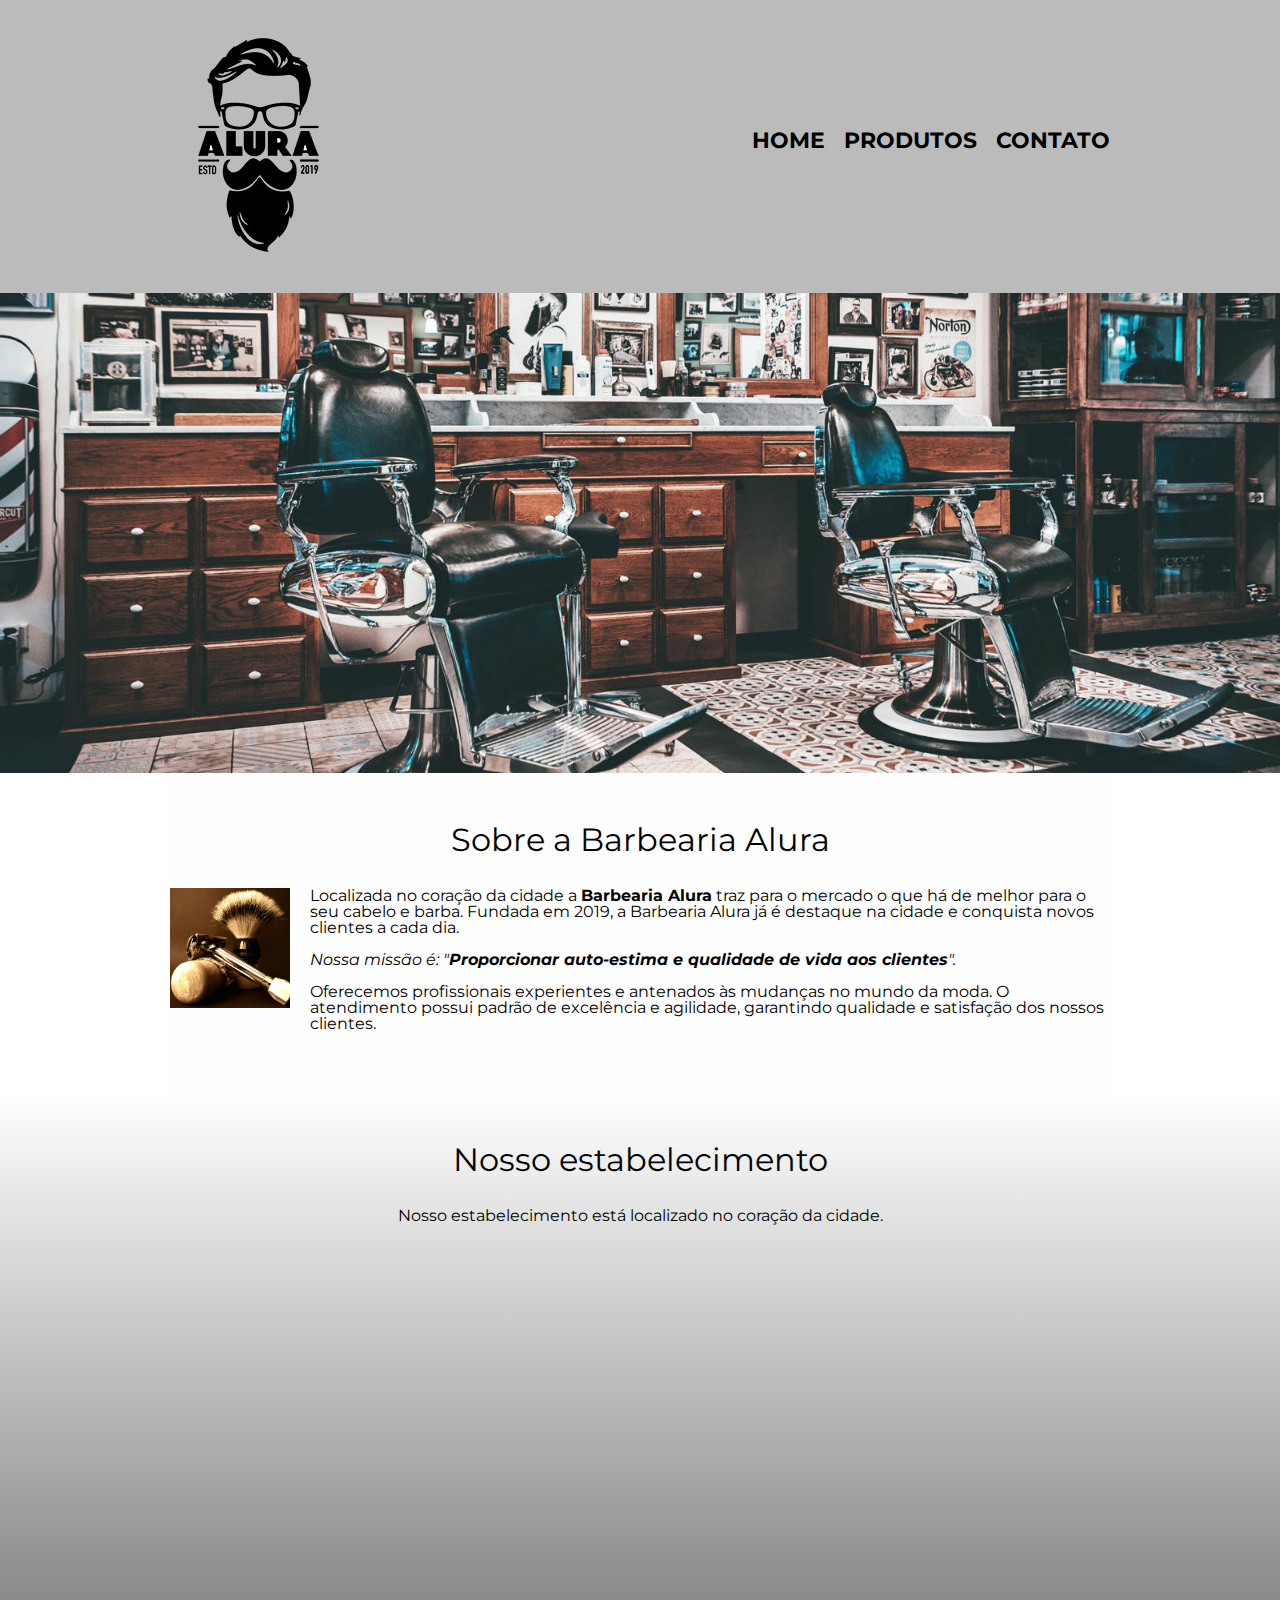
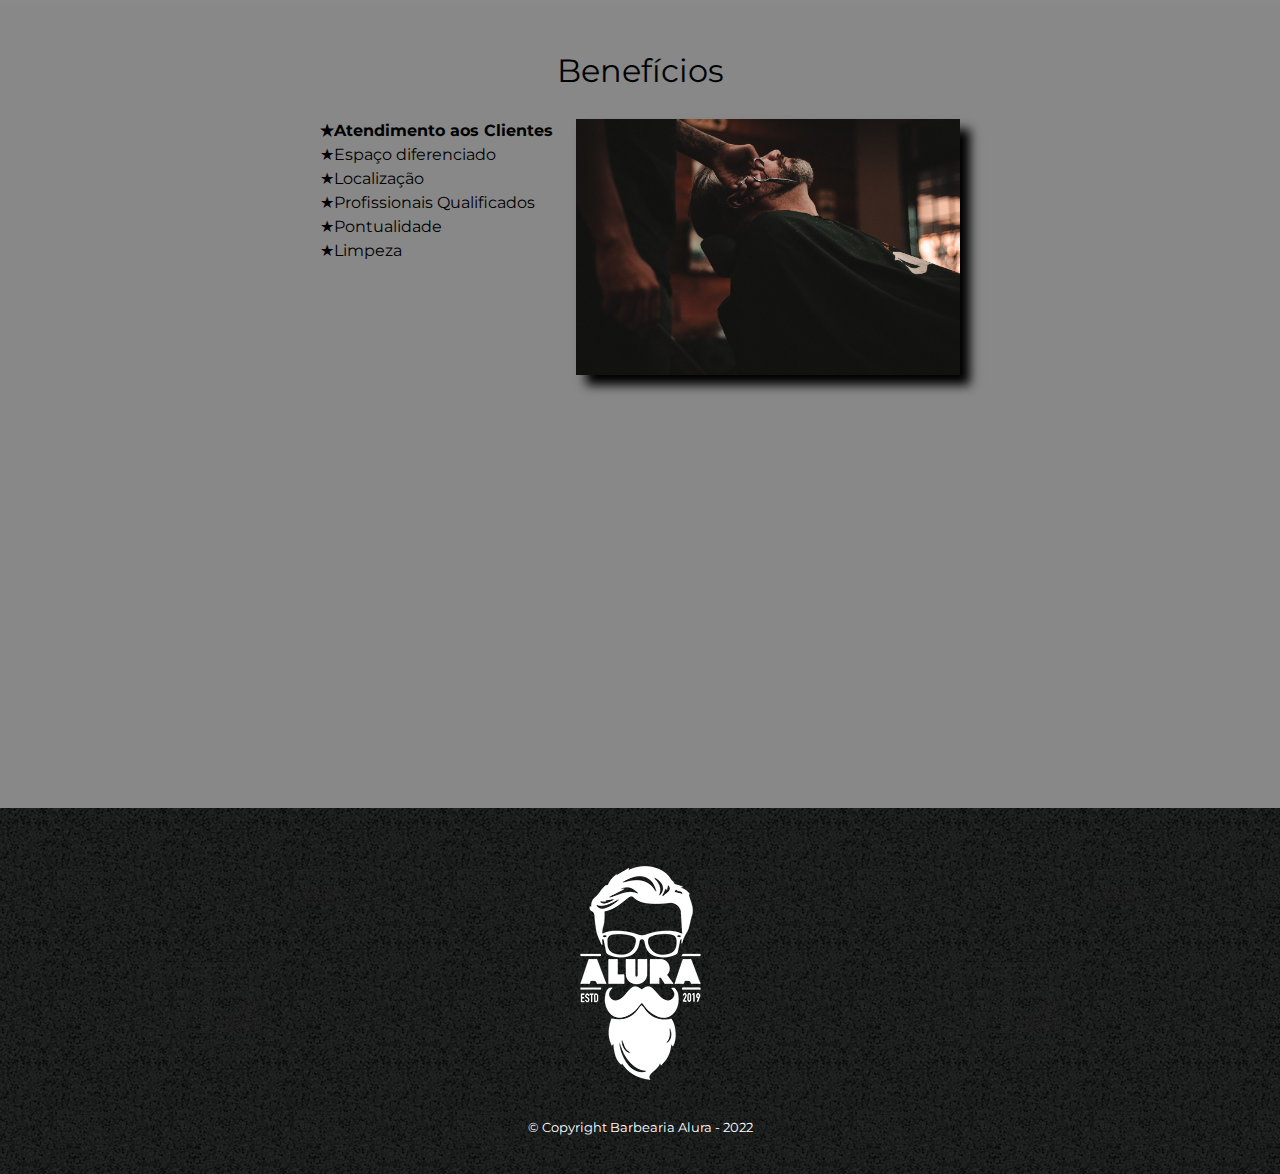
<file: index.html>
<!DOCTYPE html>
<html lang="pt-br">
	<head>
		<meta charset="UTF-8">
		<meta name="viewport" content="width=device-width">
		<title>Barbearia Alura</title>
		<link rel="stylesheet" href="reset.css">
		<link rel="stylesheet" href="style.css">
		<link rel="preconnect" href="https://fonts.googleapis.com">
		<link rel="preconnect" href="https://fonts.gstatic.com" crossorigin>
		<link href="https://fonts.googleapis.com/css2?family=Montserrat:ital,wght@0,400;0,600;1,400&display=swap" rel="stylesheet">
	</head>
	<body>
		<header>
			<div class="caixa">
				<h1><img src="logo.png"></h1>
				<nav>
					<ul>
						<li><a href="index.html">Home</a></li>
						<li><a href="produtos.html">Produtos</a></li>
						<li><a href="contato.html">Contato</a></li>
					</ul>
				</nav>
			</div>
		</header>
		
			<img class="banner" src="banner.jpg">

		<main>
			<section class="principal">
				<h2 class="titulo-principal">Sobre a Barbearia Alura</h2>

				<img class="utensilios" src="utensilios.jpg" alt="Utensílios de um barbeiro">

				<p>Localizada no coração da cidade a <strong>Barbearia Alura</strong> traz para o mercado o que há de melhor para o seu cabelo e barba. Fundada em 2019, a Barbearia Alura já é destaque na cidade e conquista novos clientes a cada dia.</p>

				<p id="missao"><em>Nossa missão é: "<strong>Proporcionar auto-estima e qualidade de vida aos clientes</strong>".</em></p>

				<p>Oferecemos profissionais experientes e antenados às mudanças no mundo da moda. O atendimento possui padrão de excelência e agilidade, garantindo qualidade e satisfação dos nossos clientes.</p>
			</section>

			<section class="mapa">
				<h3 class="titulo-principal">Nosso estabelecimento</h3>
				<p>Nosso estabelecimento está localizado no coração da cidade.</p>
				<div class="mapa-conteudo">
					<iframe src="https://www.google.com/maps/embed?pb=!1m18!1m12!1m3!1d3656.449978633352!2d-46.
					63655908220743!3d-23.588189826594405!2m3!1f0!2f0!3f0!3m2!1i1024!2i768!4f13.1!3m3!1m2!1s0x94c
					e5a2b2ed7f3a1%3A0xab35da2f5ca62674!2sCaelum%20-%20Escola%20de%20Tecnologia!5e0!3m2!1spt-BR!2s
					br!4v1664540676464!5m2!1spt-BR!2sbr" width="100%" height="300" style="border:0;" allowfullscreen="" 
					loading="lazy" referrerpolicy="no-referrer-when-downgrade">
					</iframe>
				</div>
			</section>

			<section class="beneficios">
				
				<h3 class="titulo-principal">Benefícios</h3>
				
				<div class="conteudo-beneficios">
					<ul class="lista-beneficios">
						<li class="itens">Atendimento aos Clientes</li>
						<li class="itens">Espaço diferenciado</li>
						<li class="itens">Localização</li>
						<li class="itens">Profissionais Qualificados</li>	
						<li class="itens">Pontualidade</li>
						<li class="itens">Limpeza</li>
					</ul><img src="beneficios.jpg" class="imagem-beneficios">
				</div>

				<div class="video">
					<iframe width="100%" height="315" src="https://www.youtube.com/embed/wcVVXUV0YUY" 
					title="YouTube video player" frameborder="0" allow="accelerometer; autoplay; clipboard-write; 
					encrypted-media; gyroscope; picture-in-picture" allowfullscreen></iframe>
				</div>
			</section>
		</main>
				
		<footer>
			<img src="logo-branco.png">
			<p class="copyright">&copy; Copyright Barbearia Alura - 2022</p>
		</footer>
	</body>
</html>
</file>
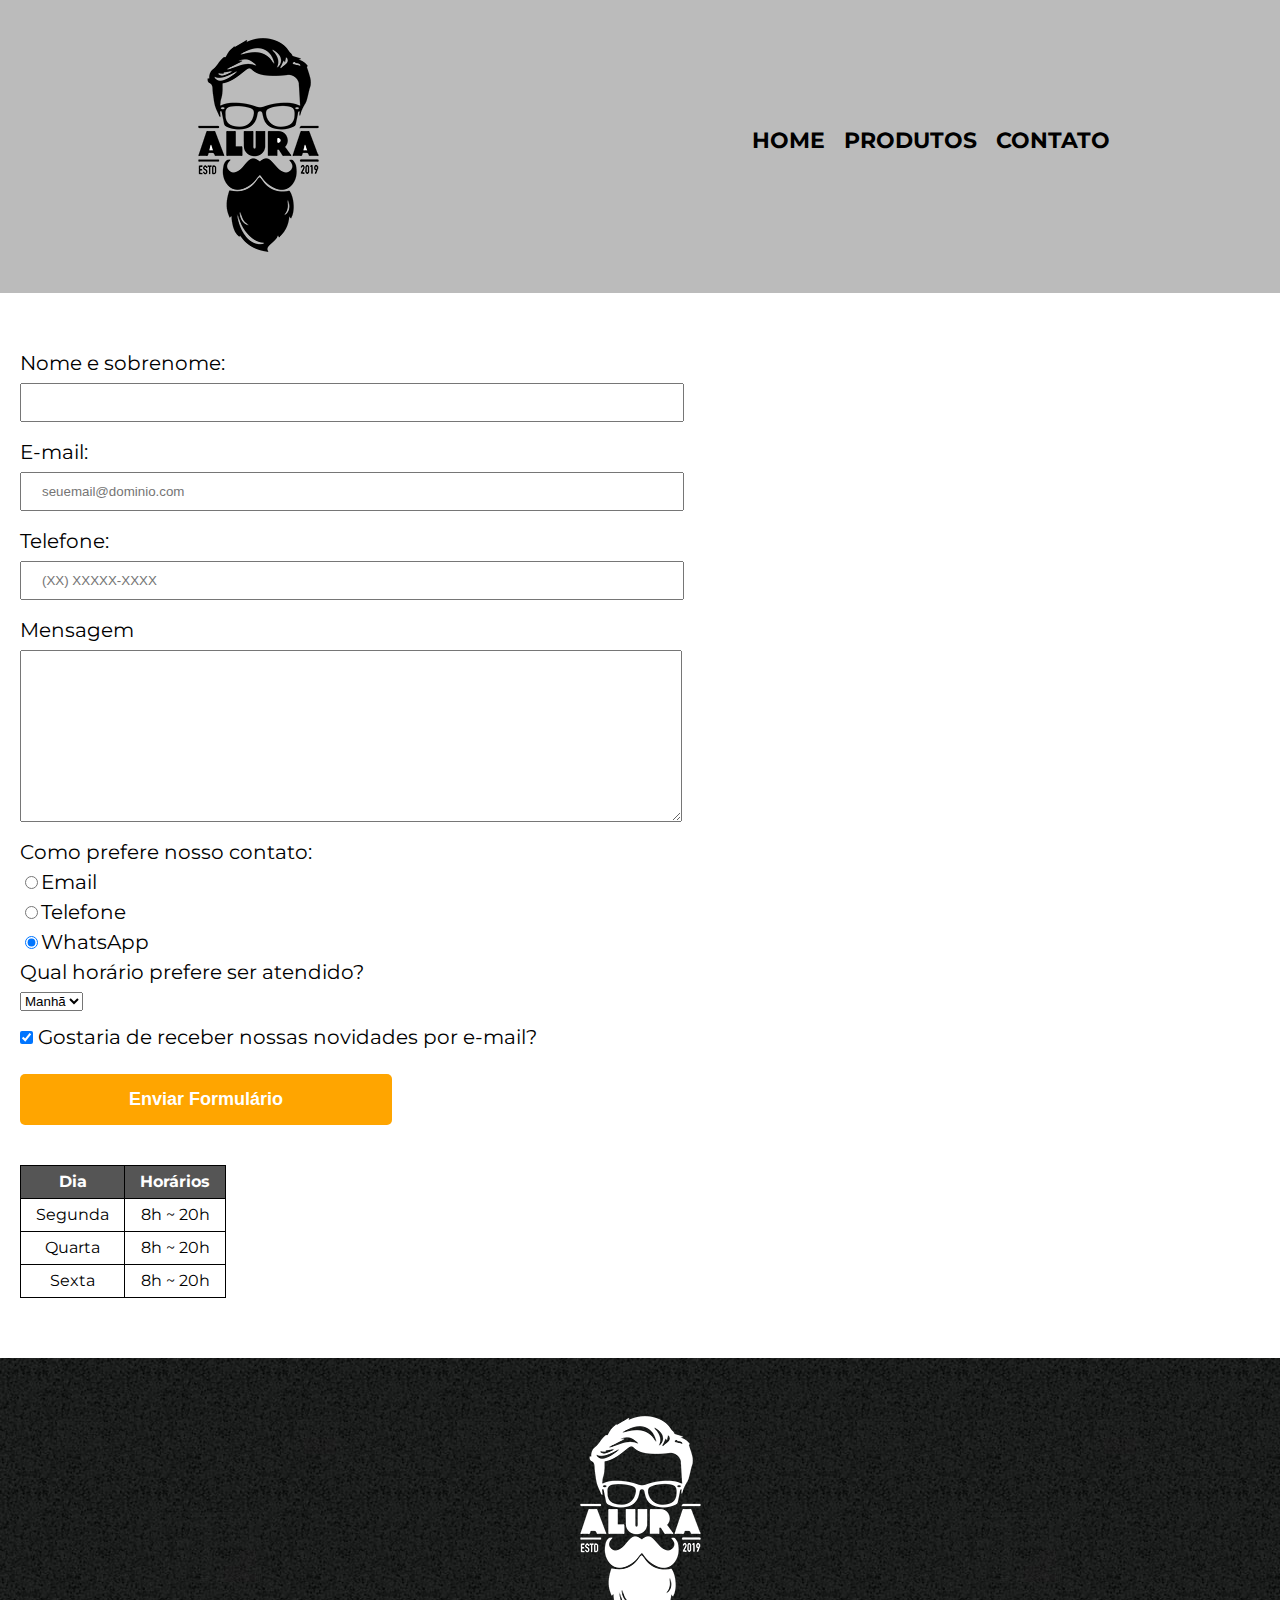
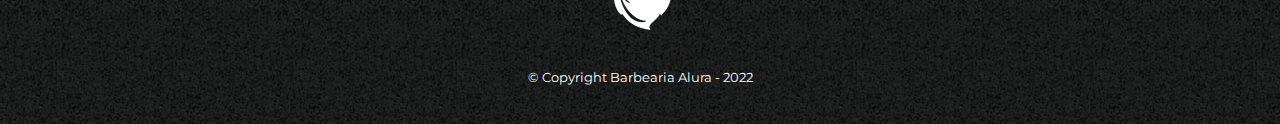
<file: contato.html>
<!DOCTYPE html>
<html lang="pt-br">
	<head>
		<meta charset="utf-8">
		<meta name="viewport" content="width=device-width">
		<title>Contato - Barbearia Alura</title>
		<link rel="stylesheet"  href="reset.css">
		<link rel="stylesheet" href="style.css">
		<link rel="preconnect" href="https://fonts.googleapis.com">
		<link rel="preconnect" href="https://fonts.gstatic.com" crossorigin>
		<link href="https://fonts.googleapis.com/css2?family=Montserrat:ital,wght@0,400;0,600;1,400&display=swap" rel="stylesheet">
	</head>
	<body>
		<header>
			<div class="caixa">
				<h1><img src="logo.png" alt="Logo da Barbearia Alura"></h1>
				<nav>
					<ul>
						<li><a href="index.html">Home</a></li>
						<li><a href="produtos.html">Produtos</a></li>
						<li><a href="contato.html">Contato</a></li>
					</ul>
				</nav>
			</div>
		</header>
		<main class="contato-main">
			<form>
				<label for="nomeesobrenome">Nome e sobrenome:</label>
				<input type="text" id="nomeesobrenome" class="input-padrao" required>

				<label for="email">E-mail:</label>
				<input type="email" id="email" class="input-padrao" required placeholder="seuemail@dominio.com">

				<label for="telefone">Telefone:</label>
				<input type="tel" id="telefone" class="input-padrao" required placeholder="(XX) XXXXX-XXXX">

				<label for="mensagem">Mensagem</label>
				<textarea cols="70" rows="10" id="mensagem" class="input-padrao" required></textarea>

				<fieldset>
					<legend>Como prefere nosso contato:</legend>

					<label for="radio-email"><input type="radio" name="contato" value="email" id="radio-email">Email</label>
					<label for="radio-telefone"><input type="radio" name="contato" value="telefone" id="radio-telefone">Telefone</label>
					<label for="radio-whatsapp"><input type="radio" name="contato" value="whatsapp" id="radio-whatsapp" checked>WhatsApp</label>
				</fieldset>

				<fieldset>
					<legend>Qual horário prefere ser atendido?</legend>
					<select>
						<option>Manhã</option>
						<option>Tarde</option>
						<option>Noite</option>
					</select>
				</fieldset>
				<label><input type="checkbox" class="checkbox" checked> Gostaria de receber nossas novidades por e-mail?</label>
				<input type="submit" value="Enviar Formulário" class="enviar">
			</form>
			<table>
				<thead> <!-- cabeçalho da tabela -->
					<tr>
						<th>Dia</th>
						<th>Horários</th>
					</tr> 
				</thead> <!-- fim do cabeçalho da tabela -->
				
				<tbody> <!-- corpo da tabela -->
					<tr>
						<td>Segunda</td>
						<td>8h ~ 20h</td>
					</tr>
					<tr>
						<td>Quarta</td>
						<td>8h ~ 20h</td>
					</tr>
					<tr>
						<td>Sexta</td>
						<td>8h ~ 20h</td>
					</tr>
				</tbody> <!-- fim do corpo da tabela -->

			</table>


		</main>
		<footer>
			<img src="logo-branco.png" alt="Logo da Barbearia Alura">
			<p class="copyright">&copy; Copyright Barbearia Alura - 2022</p>
		</footer>
	</body>
</html>
</file>
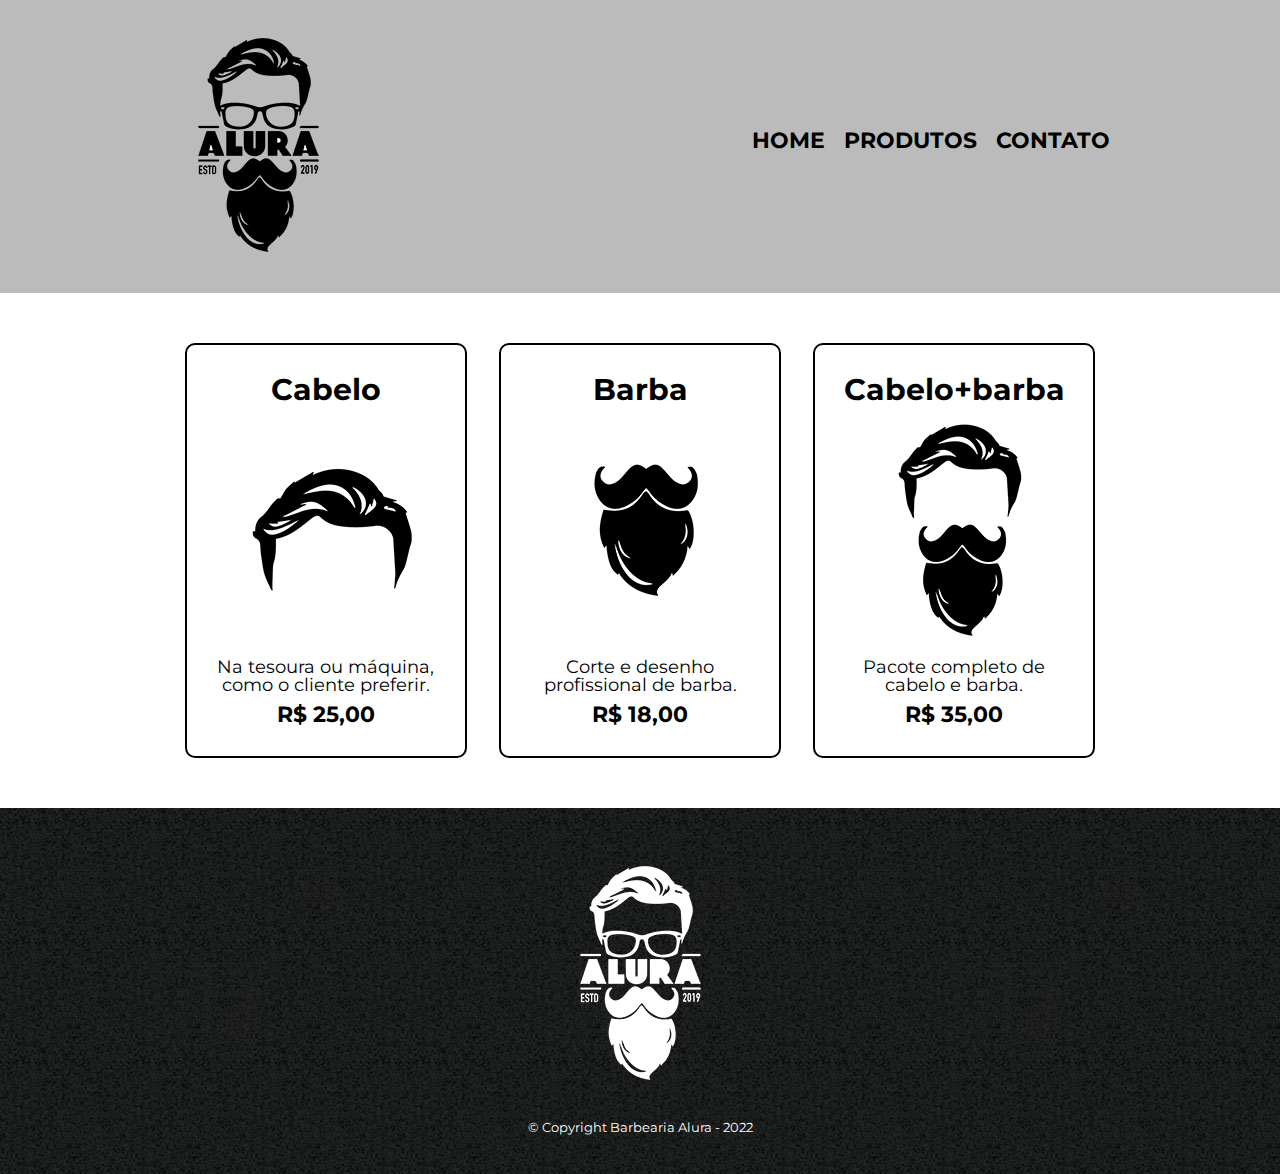
<file: produtos.html>
<!DOCTYPE html>
<html lang="pt-br">
	<head>
		<meta charset="utf-8">
		<meta name="viewport" content="width=device-width">
		<title>Produtos - Barbearia Alura</title>
		<link rel="stylesheet"  href="reset.css">
		<link rel="stylesheet" href="style.css">
		<link rel="preconnect" href="https://fonts.googleapis.com">
		<link rel="preconnect" href="https://fonts.gstatic.com" crossorigin>
		<link href="https://fonts.googleapis.com/css2?family=Montserrat:ital,wght@0,400;0,600;1,400&display=swap" rel="stylesheet">
	</head>
	<body>
		<header>
			<div class="caixa">
				<h1><img src="logo.png"></h1>
				<nav>
					<ul>
						<li><a href="index.html">Home</a></li>
						<li><a href="produtos.html">Produtos</a></li>
						<li><a href="contato.html">Contato</a></li>
					</ul>
				</nav>
			</div>
		</header>
		<main>
			<div class="div-produtos">
				<ul class="produtos">
					<li>
						<h2>Cabelo</h2>
						<img src="cabelo.jpg">
						<p class="produto-descricao">Na tesoura ou máquina, como o cliente preferir.</p>
						<p class="produto-preco">R$ 25,00</p>
					</li>
					<li>
						<h2>Barba</h2>
						<img src="barba.jpg">
						<p class="produto-descricao">Corte e desenho profissional de barba.</p>
						<p class="produto-preco">R$ 18,00</p>
					</li>
					<li>
						<h2>Cabelo+barba</h2>
						<img src="cabelo+barba.jpg">
						<p class="produto-descricao">Pacote completo de cabelo e barba.</p>
						<p class="produto-preco">R$ 35,00</p>
					</li>
				</ul>
			</div>
		</main>
		<footer>
			<img src="logo-branco.png">
			<p class="copyright">&copy; Copyright Barbearia Alura - 2022</p>
		</footer>
	</body>
</html>
</file>
<file: style.css>
body {
	font-family: 'Montserrat', sans-serif;
}

header {
	background: #BBBBBB;
	padding: 20px 0;
}
.caixa {
	position: relative;
	width: 940px;
	margin: 0 auto;
}

nav {
	position: absolute;
	top: 110px;
	right: 0;
}

nav li {
	display: inline;
	margin: 0 0 0 15px;
}
nav a {
	text-transform: uppercase;
	color: #000000;
	font-weight: bold;
	font-size: 22px;
	text-decoration: none;
}

nav a:hover {
	color: #C78C19;
	text-decoration: underline;
}

.div-produtos {
	text-align: center;
}

.produtos {
	width: 940px;
	margin: 0 auto;
	padding: 50px 0;
}

.produtos li {
	display: inline-block;
	text-align: center;
	width: 30%;
	vertical-align: top;
	margin: 0 1.5%;
	padding: 30px 20px;
	box-sizing: border-box;
	border: 2px #000000 solid;
	border-radius: 10px;
}

.produtos li:hover {
	border-color: #C78C19;
}

.produtos li:hover h2 {
	font-size: 34px;
}

.produtos li:active {
	border-color: #088C19;
}

.produtos h2 {
	font-size: 30px;
	font-weight: bold;
}

.produto-descricao {
	font-size: 18px;
}

.produto-preco {
	font-size: 22px;
	font-weight: bold;
	margin-top: 10px;
}

footer {
	text-align: center;
	background: url("bg.jpg");
	padding: 40px 0;
}

.copyright {
	font-size: 13px;
	color: #FFFFFF;
	margin-top: 20px;
}

main {
	
}

.contato-main {
	padding: 20px;
}

form {
	margin: 40px 0;
}

form label, form legend {
	display: block;
	font-size: 20px;
	margin:  0 0 10px;
}

.input-padrao {
	display: block;
	margin: 0 0 20px;
	padding: 10px 20px;
	width: 50%;
}

.checkbox {
	margin: 20px 0;
}

.enviar {
	width: 30%;
	padding: 15px 0;
	background: orange;
	color: #FFFFFF;
	font-weight: bold;
	font-size: 18px;
	border: none;
	border-radius: 5px;
	cursor: pointer;
	transition: 1s all;
}

.enviar:hover {
	background: darkorange;
	transform: scale(1.1);
}

table {
	margin: 20px 0 40px;
}

thead {
	background: #555555;
	color: white;
	font-weight: bold;
}

th, td {
	border: 1px solid black;
	text-align: center;
	padding: 8px 15px;
}

/* CSS da página inicial */

.banner {
	width: 100%;
}

.titulo-principal {
	text-align: center;
	font-size: 2em;
	margin: 0 0 1em;
	clear: left;
}

.principal {
	padding: 3em 0;
	background: #FEFEFE;
	width: 940px;
	margin: 0 auto;
}

.principal p {
	margin: 0 0 1em;
}

.principal strong {
	font-weight: bold;
}

.principal em {
	font-style: italic;
}

.utensilios {
	width: 120px;
	float: left;
	margin: 0 20px 20px 0;
}

.mapa {
	padding: 3em 0;
	background: linear-gradient(#FEFEFE, #888888);
}

.mapa-conteudo {
	width: 940px;
	margin: 0 auto;
}

.mapa p {
	margin: 0 0 2em;
	text-align: center;
}

.beneficios {
	padding: 3em 0; 
	background: #888888;
}

.conteudo-beneficios {
	width: 640px;
	margin: 0 auto;
}

.lista-beneficios {
	width: 40%;
	display: inline-block;
	vertical-align: top;
}

.itens {
	line-height: 1.5;
}

.itens:before{
	content: "★";
}

.itens:first-child {
	font-weight: bold;
}

.imagem-beneficios {
	width: 60%;
	opacity: 1;
	transition: 400ms;
	box-shadow: 10px 10px 10px #000000;
}

.imagem-beneficios:hover{
	opacity: 0.3;
}

.video {
	width: 560px;
	margin: 2em auto;
}

@media screen and (max-width: 480px) {
	.caixa, .principal, .beneficios, .conteudo-beneficios, .mapa-conteudo, .video , .produtos, .mapa {
		width: auto;
		text-align: center;
		padding: 1em 10px;
	}

	h1 {
		text-align: center;
	}

	.utensilios, .principal p {
		margin: 0 20px 20px 20px;
	}



	nav {
		position: static;
	}

	.lista-beneficios, .imagem-beneficios {
		width: 100%;
	}

	.div-produtos {
		padding-bottom: 20px;
	}

	.produtos {
		padding: 0 0;
	}

	.produtos li {
		display: inline-block;
		width: 90%;
		margin: 20px 0 0 0;
	}

	.enviar {
		width: 60%;
	}

	.enviar:hover {
		transform: scale(1.1);
	}
}
</file>
